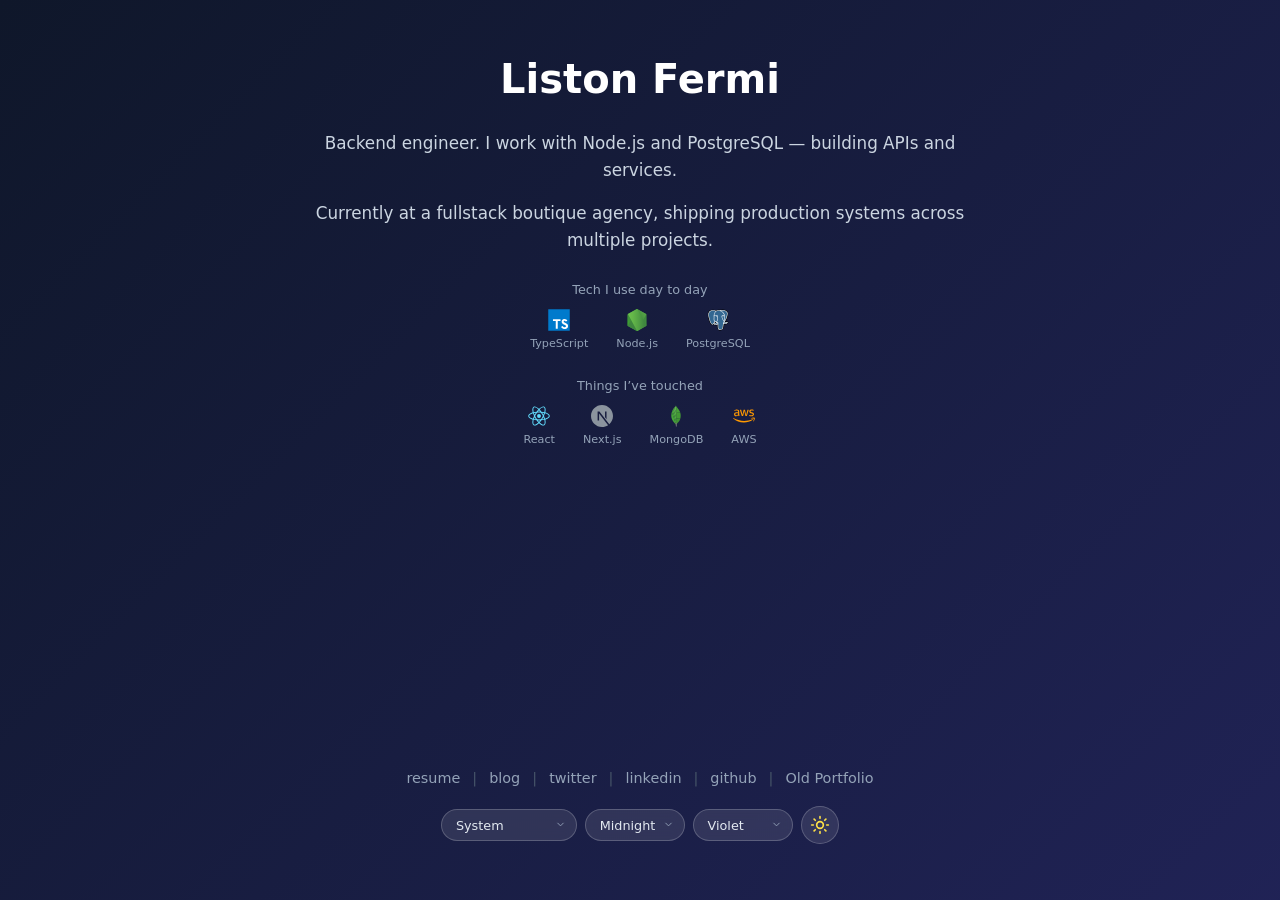
<file: v2/index.html>
<!DOCTYPE html>
<html lang="en">

<head>
    <meta charset="UTF-8">
    <meta name="viewport" content="width=device-width, initial-scale=1.0">
    <meta name="description" content="Liston Fermi — Backend engineer working with Node.js and PostgreSQL.">
    <meta name="author" content="Liston Fermi">
    <title>Liston Fermi</title>

    <link rel="preconnect" href="https://fonts.googleapis.com">
    <link rel="preconnect" href="https://fonts.gstatic.com" crossorigin>
    <link
        href="https://fonts.googleapis.com/css2?family=Inter:wght@400;600&family=Merriweather:wght@400;700&family=Poppins:wght@400;600&family=Roboto+Mono:wght@400;500&family=Space+Grotesk:wght@400;600&display=swap"
        rel="stylesheet">

    <link rel="stylesheet" href="style.css">
</head>

<body>
    <main class="page">
        <!-- Top block: name sits near the top, content flows beneath it -->
        <div class="top">
            <h1 class="name">Liston Fermi</h1>

            <div class="bio">
                <p>Backend engineer. I work with Node.js and PostgreSQL &mdash; building APIs and services.</p>
                <p>Currently at a fullstack boutique agency, shipping production systems across multiple projects.</p>
            </div>

            <section class="tech">
                <p class="tech-label">Tech I use day to day</p>
                <div class="tech-icons">
                    <div class="tech-item">
                        <img src="icons/typescript.svg" alt="TypeScript">
                        <span>TypeScript</span>
                    </div>
                    <div class="tech-item">
                        <img src="icons/nodejs.svg" alt="Node.js">
                        <span>Node.js</span>
                    </div>
                    <div class="tech-item">
                        <img src="icons/postgresql.svg" alt="PostgreSQL">
                        <span>PostgreSQL</span>
                    </div>
                </div>
            </section>

            <section class="tech">
                <p class="tech-label">Things I&rsquo;ve touched</p>
                <div class="tech-icons">
                    <div class="tech-item">
                        <img src="icons/react.svg" alt="React">
                        <span>React</span>
                    </div>
                    <div class="tech-item">
                        <img src="icons/nextjs.svg" alt="Next.js">
                        <span>Next.js</span>
                    </div>
                    <div class="tech-item">
                        <img src="icons/mongodb.svg" alt="MongoDB">
                        <span>MongoDB</span>
                    </div>
                    <div class="tech-item">
                        <img src="icons/aws.svg" alt="AWS">
                        <span>AWS</span>
                    </div>
                </div>
            </section>
        </div>

        <!-- Bottom block: links stick near the bottom, controls sit below them -->
        <div class="bottom">
            <nav class="links" aria-label="Profiles">
                <a href="/resume/" target="_blank" rel="noopener">resume</a>
                <span class="sep">|</span>
                <a href="#" target="_blank" rel="noopener">blog</a>
                <span class="sep">|</span>
                <a href="https://x.com/ListonFermi" target="_blank" rel="noopener">twitter</a>
                <span class="sep">|</span>
                <a href="https://www.linkedin.com/in/listonfermi/" target="_blank" rel="noopener">linkedin</a>
                <span class="sep">|</span>
                <a href="https://github.com/ListonFermi" target="_blank" rel="noopener">github</a>
                <span class="sep">|</span>
                <a href="/v1/">Old Portfolio</a>
            </nav>

            <div class="controls">
                <select id="font-select" class="picker" aria-label="Select font">
                    <option value="system-ui, -apple-system, 'Segoe UI', Roboto, Helvetica, Arial, sans-serif">System</option>
                    <option value="'Inter', sans-serif">Inter</option>
                    <option value="'Poppins', sans-serif">Poppins</option>
                    <option value="'Space Grotesk', sans-serif">Space Grotesk</option>
                    <option value="'Roboto Mono', monospace">Roboto Mono</option>
                    <option value="'Merriweather', serif">Merriweather</option>
                </select>

                <!-- Gradient colour pickers (options populated by JS per theme) -->
                <select id="color1-select" class="picker" aria-label="Gradient colour 1"></select>
                <select id="color2-select" class="picker" aria-label="Gradient colour 2"></select>

                <button id="theme-toggle" class="theme-toggle" type="button" aria-label="Toggle light/dark theme">
                    <!-- Sun: shown in dark mode (click to go light) -->
                    <svg class="icon-sun" width="20" height="20" viewBox="0 0 24 24" fill="none"
                        stroke="currentColor" stroke-width="2" stroke-linecap="round" stroke-linejoin="round"
                        aria-hidden="true">
                        <circle cx="12" cy="12" r="4"></circle>
                        <path d="M12 2v2M12 20v2M4.93 4.93l1.41 1.41M17.66 17.66l1.41 1.41M2 12h2M20 12h2M6.34 17.66l-1.41 1.41M19.07 4.93l-1.41 1.41"></path>
                    </svg>
                    <!-- Moon: shown in light mode (click to go dark) -->
                    <svg class="icon-moon" width="20" height="20" viewBox="0 0 24 24" fill="none"
                        stroke="currentColor" stroke-width="2" stroke-linecap="round" stroke-linejoin="round"
                        aria-hidden="true">
                        <path d="M21 12.79A9 9 0 1 1 11.21 3 7 7 0 0 0 21 12.79z"></path>
                    </svg>
                </button>
            </div>
        </div>
    </main>

    <script src="script.js"></script>
</body>

</html>
</file>
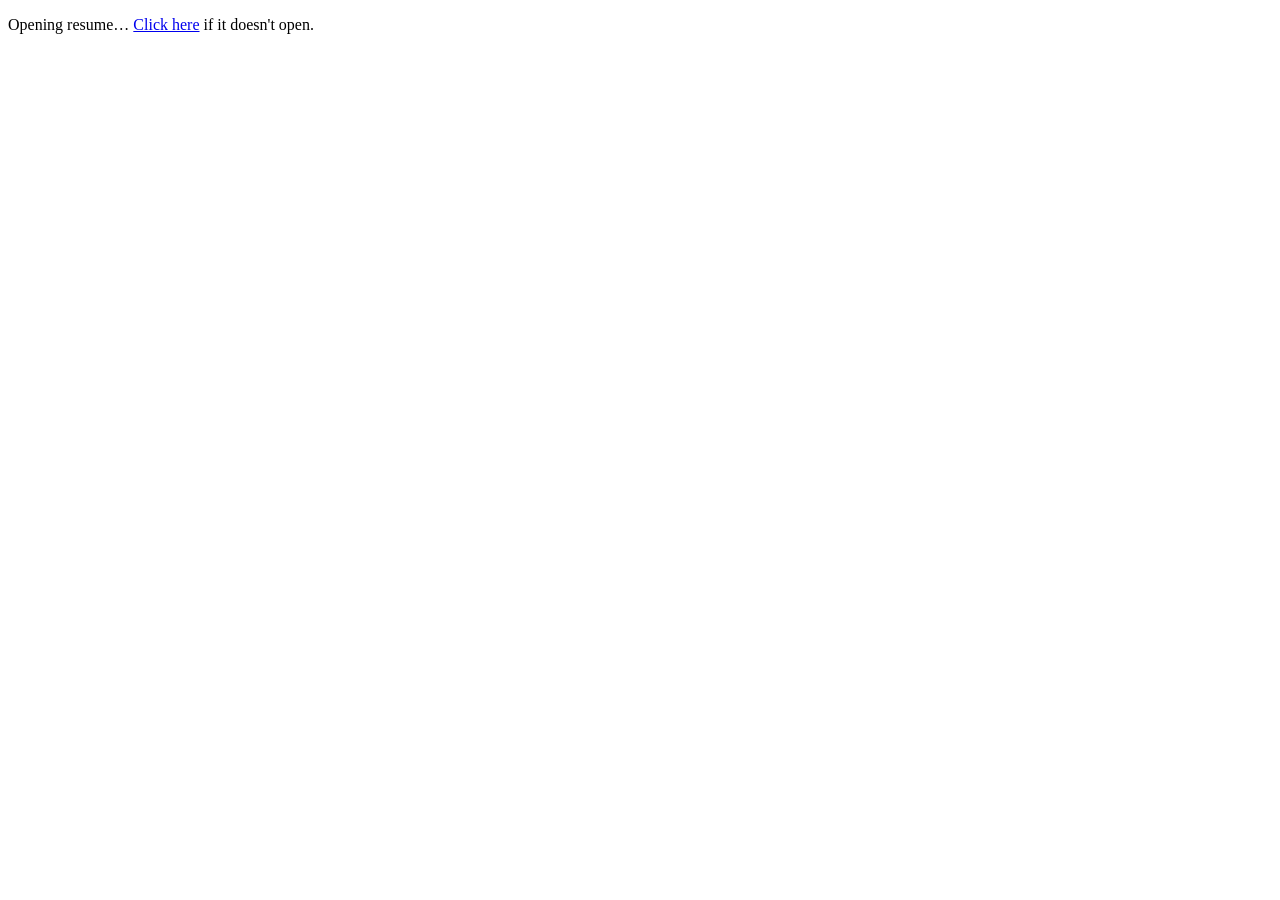
<file: v2/resume/index.html>
<!doctype html>
<html lang="en">
<head>
  <meta charset="utf-8">
  <meta name="viewport" content="width=device-width, initial-scale=1">
  <title>Liston Fermi — Backend Engineer Resume</title>
  <meta http-equiv="refresh" content="0; url=Liston_Fermi_Backend_Engineer_Resume.pdf">
</head>
<body>
  <p>Opening resume… <a href="Liston_Fermi_Backend_Engineer_Resume.pdf">Click here</a> if it doesn't open.</p>
</body>
</html>
</file>
<file: v2/style.css>
/* ---- Theme tokens (dark is the default) ---- */
:root {
    /* Gradient colours — overridden inline by the colour pickers (JS). */
    --c1: #0f172a;
    --c2: #312e81;

    --name-color: #ffffff;
    --bio-color: #cbd5e1;
    /* slate-300 */
    --muted-color: #94a3b8;
    /* slate-400 */
    --link-color: #94a3b8;
    --link-hover: #ffffff;
    --sep-color: #475569;
    /* slate-600 */
    --control-fg: #e2e8f0;
    --toggle-bg: rgba(255, 255, 255, 0.1);
    --toggle-bg-hover: rgba(255, 255, 255, 0.2);
    --toggle-border: rgba(255, 255, 255, 0.2);
    --toggle-icon: #fde047;
    /* yellow-300 (sun) */

    /* Selected font (overridden inline by the font picker) */
    --font-family: system-ui, -apple-system, "Segoe UI", Roboto, Helvetica, Arial, sans-serif;
}

html.light {
    --c1: #e0e7ff;
    --c2: #fae8ff;

    --name-color: #0f172a;
    --bio-color: #334155;
    /* slate-700 */
    --muted-color: #64748b;
    /* slate-500 */
    --link-color: #475569;
    --link-hover: #0f172a;
    --sep-color: #cbd5e1;
    --control-fg: #0f172a;
    --toggle-bg: rgba(15, 23, 42, 0.06);
    --toggle-bg-hover: rgba(15, 23, 42, 0.12);
    --toggle-border: rgba(15, 23, 42, 0.15);
    --toggle-icon: #334155;
    /* slate-700 (moon) */
}

/* ---- Reset / non-scrollable single viewport ---- */
* {
    box-sizing: border-box;
    margin: 0;
    padding: 0;
}

html,
body {
    height: 100%;
    overflow: hidden;
}

body {
    font-family: var(--font-family);
    color: var(--bio-color);
    background: linear-gradient(-45deg, var(--c1), var(--c2), var(--c1));
    background-size: 400% 400%;
    animation: gradientShift 18s ease infinite;
    transition: color 0.3s ease;
}

@keyframes gradientShift {
    0% {
        background-position: 0% 50%;
    }

    50% {
        background-position: 100% 50%;
    }

    100% {
        background-position: 0% 50%;
    }
}

/* Respect users who prefer less motion */
@media (prefers-reduced-motion: reduce) {
    body {
        animation: none;
    }
}

/* ---- Page layout: name near top, links/controls near bottom ---- */
.page {
    height: 100%;
    display: flex;
    flex-direction: column;
    justify-content: space-between;
    align-items: center;
    text-align: center;
    padding: 2.5rem 1.5rem;
}

.top,
.bottom {
    width: 100%;
    max-width: 42rem;
    display: flex;
    flex-direction: column;
    align-items: center;
}

.top {
    gap: 1.5rem;
}

.bottom {
    gap: 1.25rem;
}

.name {
    font-size: 2rem;
    font-weight: 600;
    color: var(--name-color);
}

.bio {
    display: flex;
    flex-direction: column;
    gap: 1rem;
}

.bio p {
    font-size: 1rem;
    line-height: 1.6;
    color: var(--bio-color);
}

/* ---- Tech sections ---- */
.tech {
    display: flex;
    flex-direction: column;
    gap: 0.75rem;
}

.tech-label {
    font-size: 0.8rem;
    color: var(--muted-color);
}

.tech-icons {
    display: flex;
    flex-wrap: wrap;
    justify-content: center;
    align-items: flex-start;
    gap: 1.25rem;
}

.tech-item {
    display: flex;
    flex-direction: column;
    align-items: center;
    gap: 0.4rem;
}

.tech-item img {
    width: 1.25rem;
    height: 1.25rem;
    object-fit: contain;
}

.tech-item span {
    font-size: 0.7rem;
    color: var(--muted-color);
}

/* ---- Footer links ---- */
.links {
    display: flex;
    flex-wrap: wrap;
    justify-content: center;
    align-items: center;
    gap: 0.75rem;
    font-size: 0.9rem;
}

.links a {
    color: var(--link-color);
    text-decoration: none;
    transition: color 0.2s ease;
}

.links a:hover {
    color: var(--link-hover);
}

.sep {
    color: var(--sep-color);
}

/* ---- Controls: font + gradient colours + theme toggle ---- */
.controls {
    display: flex;
    flex-wrap: wrap;
    justify-content: center;
    align-items: center;
    gap: 0.5rem;
}

.picker {
    appearance: none;
    -webkit-appearance: none;
    font-family: inherit;
    font-size: 0.8rem;
    color: var(--control-fg);
    background-color: var(--toggle-bg);
    background-image: url("data:image/svg+xml,%3Csvg xmlns='http://www.w3.org/2000/svg' viewBox='0 0 24 24' fill='none' stroke='%2394a3b8' stroke-width='2' stroke-linecap='round' stroke-linejoin='round'%3E%3Cpath d='M6 9l6 6 6-6'/%3E%3C/svg%3E");
    background-repeat: no-repeat;
    background-position: right 0.6rem center;
    background-size: 0.7rem;
    border: 1px solid var(--toggle-border);
    border-radius: 9999px;
    padding: 0.45rem 1.7rem 0.45rem 0.85rem;
    cursor: pointer;
    backdrop-filter: blur(6px);
    transition: background-color 0.3s ease;
    max-width: 9.5rem;
}

.picker:hover {
    background-color: var(--toggle-bg-hover);
}

.picker:focus-visible {
    outline: 2px solid var(--toggle-border);
    outline-offset: 2px;
}

/* Dropdown list items render with OS styling; keep them legible */
.picker option {
    color: #0f172a;
    background: #ffffff;
}

.theme-toggle {
    display: flex;
    align-items: center;
    justify-content: center;
    padding: 0.5rem;
    border-radius: 9999px;
    background: var(--toggle-bg);
    border: 1px solid var(--toggle-border);
    color: var(--toggle-icon);
    cursor: pointer;
    backdrop-filter: blur(6px);
    transition: background 0.3s ease;
    flex-shrink: 0;
}

.theme-toggle:hover {
    background: var(--toggle-bg-hover);
}

/* Show sun in dark mode, moon in light mode */
.icon-moon {
    display: none;
}

html.light .icon-sun {
    display: none;
}

html.light .icon-moon {
    display: block;
}

/* ---- Responsive (tablet / desktop) ---- */
@media (min-width: 768px) {
    .page {
        padding: 3.5rem 1.5rem;
    }

    .top {
        gap: 1.75rem;
    }

    .name {
        font-size: 2.5rem;
    }

    .bio p {
        font-size: 1.05rem;
    }

    .tech-icons {
        gap: 1.75rem;
    }

    .tech-item img {
        width: 1.375rem;
        height: 1.375rem;
    }
}
</file>
